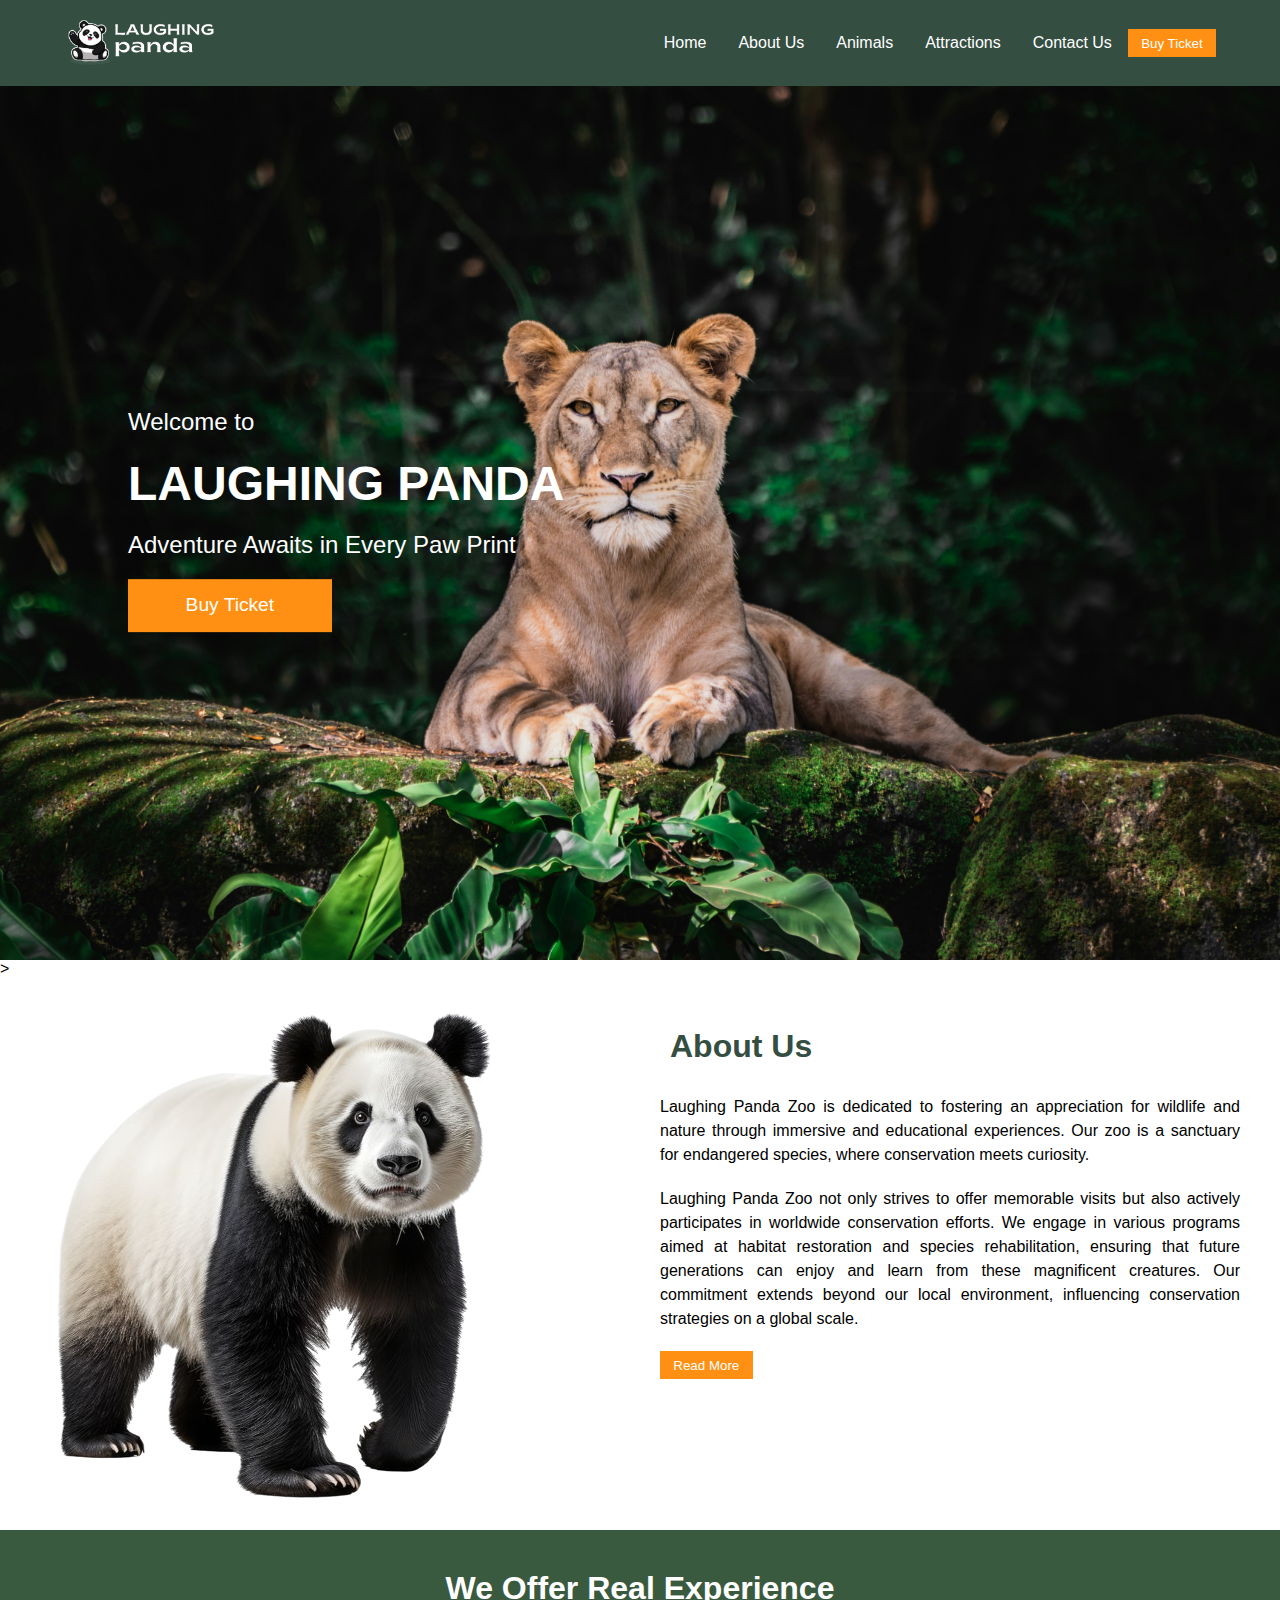
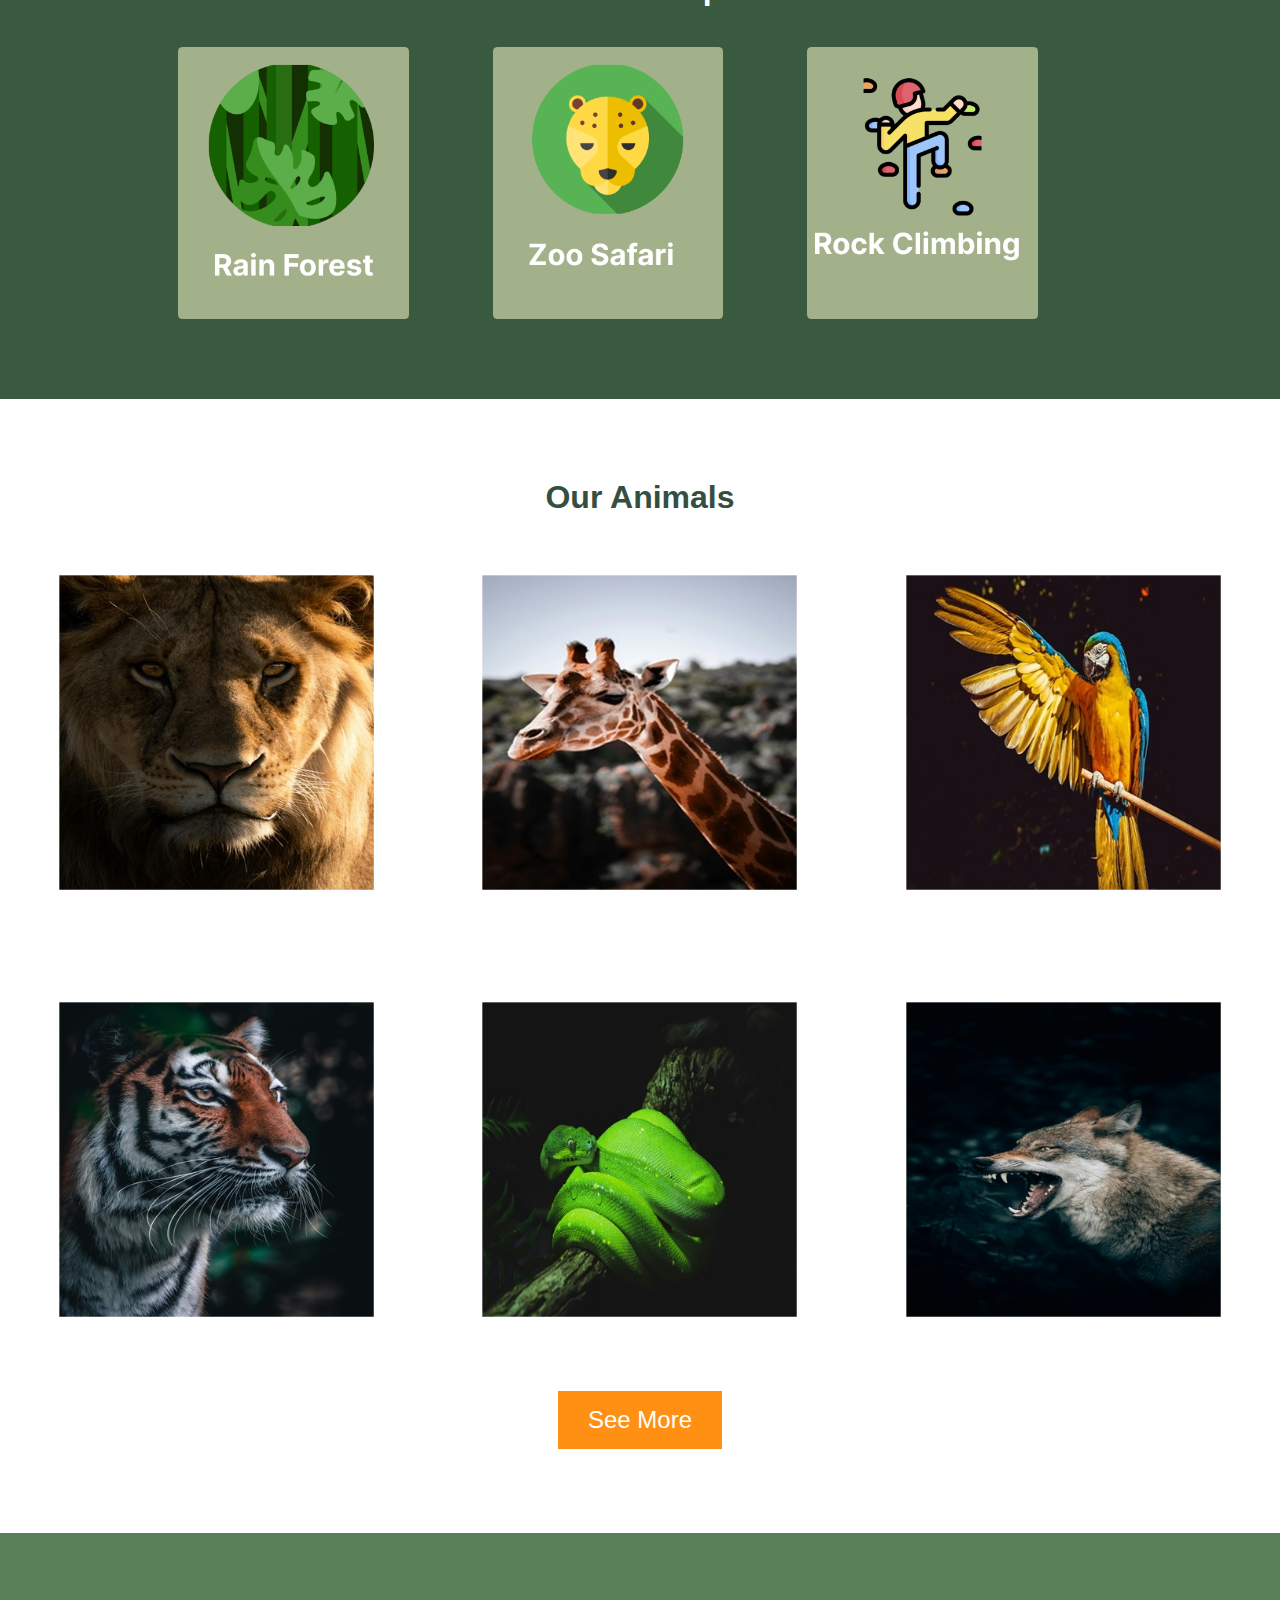
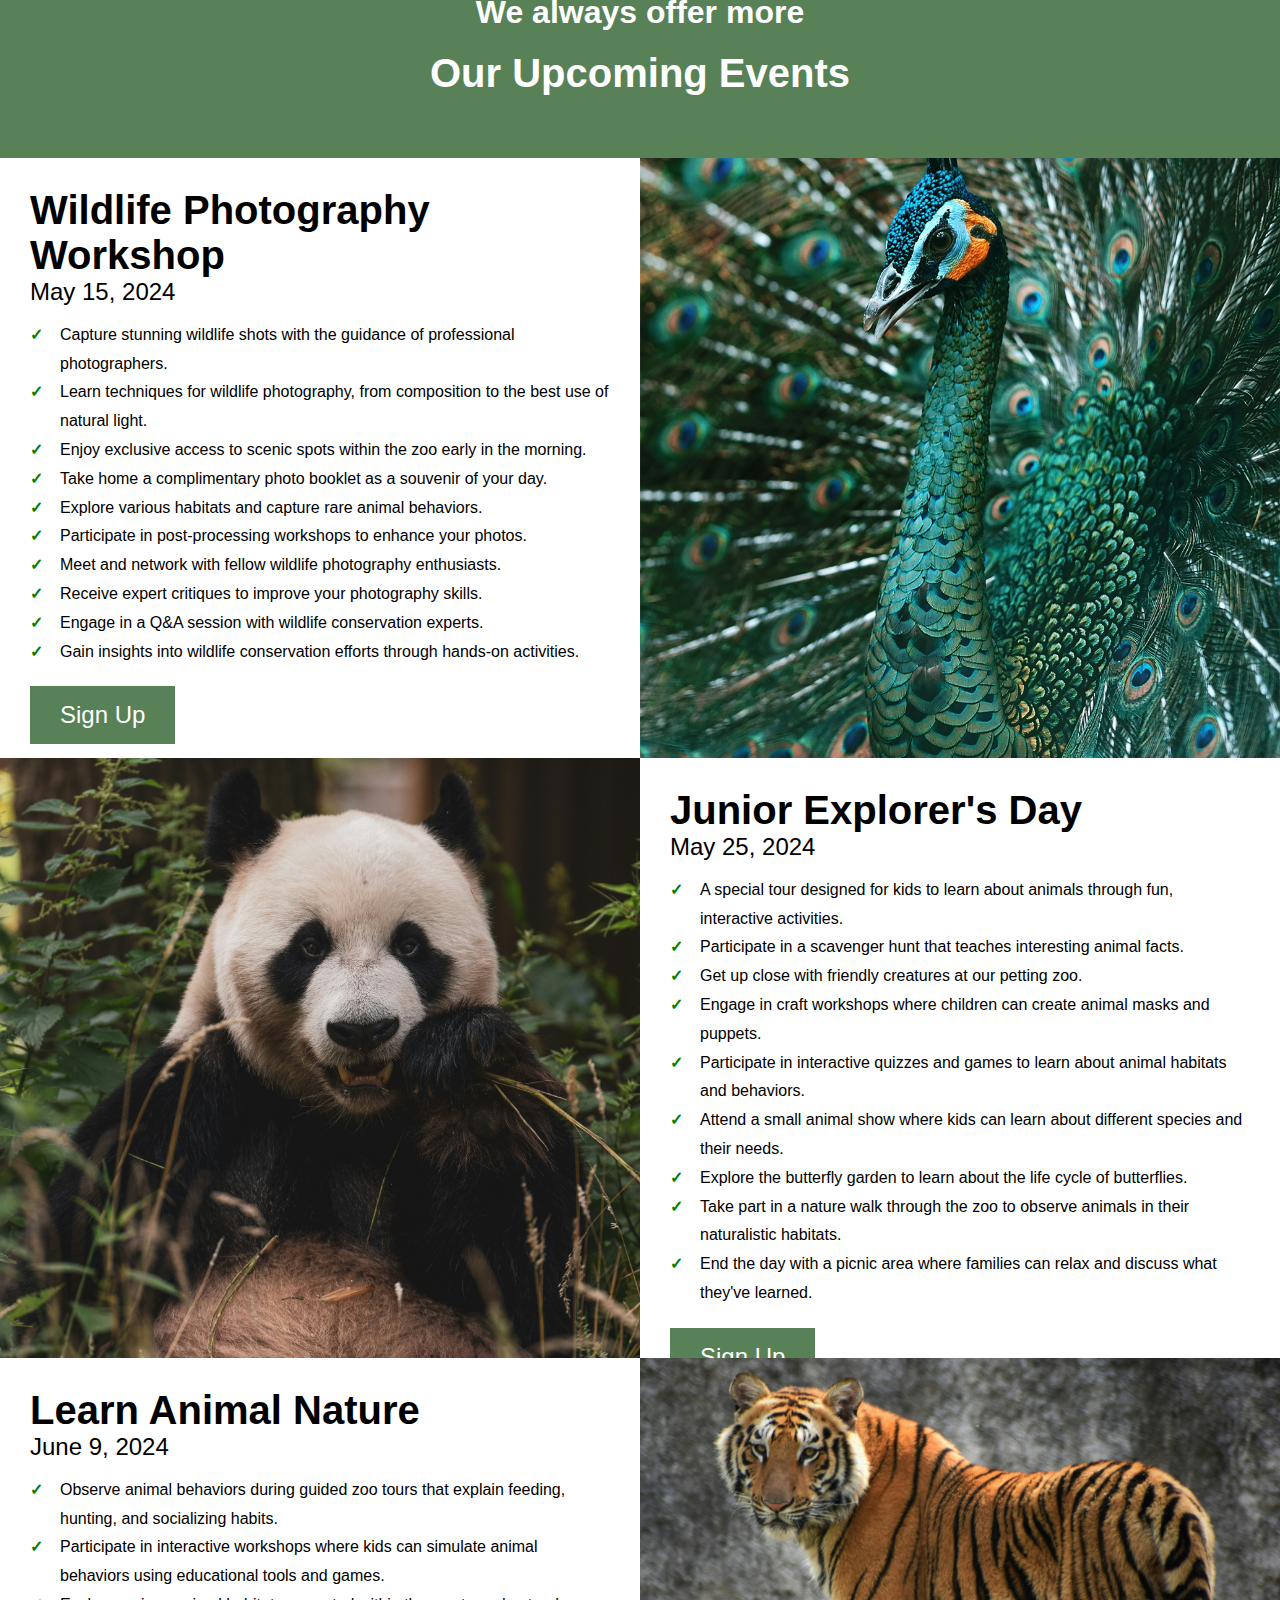
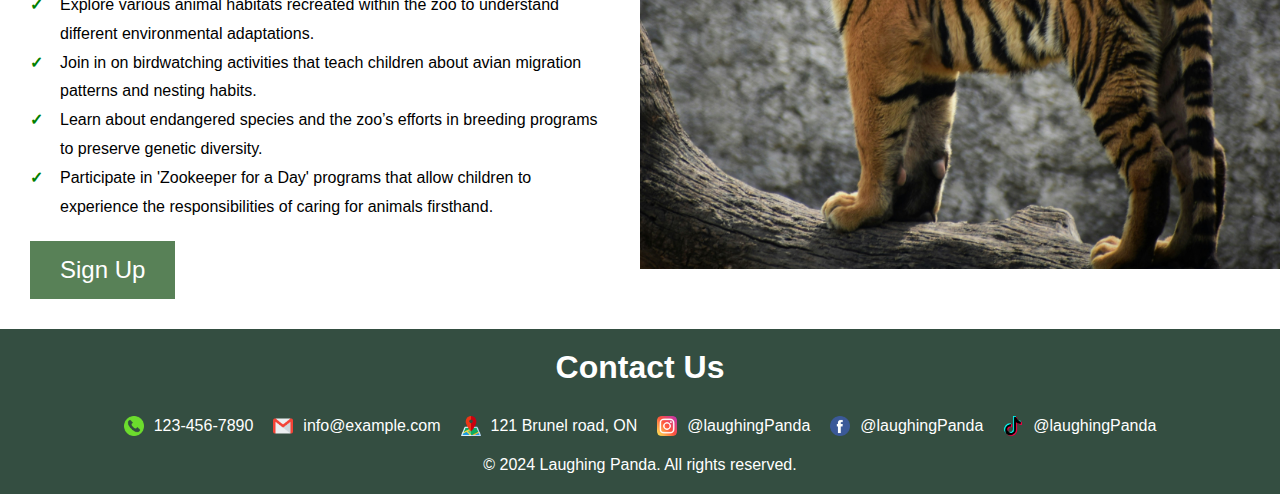
<file: index.html>
<!DOCTYPE html>
<html lang="en">
<head>
    <meta charset="UTF-8">
    <meta name="viewport" content="width=device-width, initial-scale=1.0">
    <title>Laughing Panda</title>
    <link rel="stylesheet" href="styles.css">
</head>
<body>
    <nav class="navbar">
        <div class="logo">
            <img src="Logo.png" alt="Logo" style="height: 50px;">
        </div>
        <div class="menu">
            <a href="#home" class="nav-link">Home</a>
            <a href="#about" class="nav-link">About Us</a>
            <a href="#animal" class="nav-link">Animals</a>
            <a href="#attractions" class="nav-link">Attractions</a>
            <a href="#contact" class="nav-link">Contact Us</a>
            <button class="button-buy-ticket">Buy Ticket</button>
        </div>
        <div class="hamburger">&#9776;</div>
        <div class="cross">&#10005;</div>
    </nav>

    <div class="home-container" id="home">
        <div class="home-content">
            <p>Welcome to</p>
            <h1>LAUGHING PANDA</h1>
            <p>Adventure Awaits in Every Paw Print</p>
            <button class="button-buy-ticket large">Buy Ticket</button>
        </div>
    </div>

    <!--About Us-->>
    <div class="about-container" id="about">
        <div class="about-image">
            <img src="aboutUsPanda.png" alt="About Us Image"> <!-- Replace with your actual image file -->
        </div>
        <div class="about-content">
            <h2 style=" color: #344E41;">About Us</h2>
            <p>Laughing Panda Zoo is dedicated to fostering an appreciation for wildlife and nature through immersive and educational experiences. Our zoo is a sanctuary for endangered species, where conservation meets curiosity.</p>
            <p>Laughing Panda Zoo not only strives to offer memorable visits but also actively participates in worldwide conservation efforts. We engage in various programs aimed at habitat restoration and species rehabilitation, ensuring that future generations can enjoy and learn from these magnificent creatures. Our commitment extends beyond our local environment, influencing conservation strategies on a global scale.</p>
            <button class="button-buy-ticket">Read More</button>
        </div>
    </div>

    <!-- We Offer Real Experience Section -->
    <div class="experience-section">
        <h2>We Offer Real Experience</h2>
        <div class="experience-images">
            <img src="Group 12.png" alt="Experience 1"> <!-- Replace with your actual image file paths -->
            <img src="Group 13.png" alt="Experience 2">
            <img src="Group 14.png" alt="Experience 3">
        </div>
    </div>

    <div class="animals-container" id="animal">
        <h2>Our Animals</h2>
        <div class="animals-grid">
            <div class="animal">
                <img src="lion.jpg" alt="Lion">
                <span>Lion</span>
            </div>
            <div class="animal">
                <img src="girraff.jpg" alt="Elephant">
                <span>Giraffe</span>
            </div>
            <div class="animal">
                <img src="parrot.jpg" alt="Parrot">
                <span>Birds</span>
            </div>
            <div class="animal">
                <img src="animal1.jpg" alt="Giraffe">
                <span>Tiger</span>
            </div>
            <div class="animal">
                <img src="animal3.jpg" alt="Panda">
                <span>Reptiles</span>
            </div>
            <div class="animal">
                <img src="animal2.jpg" alt="Bear">
                <span>Wolf</span>
            </div>
        </div>
        <button class="button-see-more">See More</button>
    </div>

    <div class="attractions-container" id="attractions">
        <h2>We always offer more</h2>
        <h1>Our Upcoming Events</h1>
    </div>

    <div class="workshop-container">
        <div class="workshop-left">
            <h2>Wildlife Photography Workshop</h2>
            <p class="date">May 15, 2024</p>
            <ul>
                <li>Capture stunning wildlife shots with the guidance of professional photographers.</li>
                <li>Learn techniques for wildlife photography, from composition to the best use of natural light.</li>
                <li>Enjoy exclusive access to scenic spots within the zoo early in the morning.</li>
                <li>Take home a complimentary photo booklet as a souvenir of your day.</li>
                <li>Explore various habitats and capture rare animal behaviors.</li>
                <li>Participate in post-processing workshops to enhance your photos.</li>
                <li>Meet and network with fellow wildlife photography enthusiasts.</li>
                <li>Receive expert critiques to improve your photography skills.</li>
                <li>Engage in a Q&A session with wildlife conservation experts.</li>
                <li>Gain insights into wildlife conservation efforts through hands-on activities.</li>
            </ul>
            <button class="button-sign-up">Sign Up</button>
        </div>
        <div class="workshop-right">
            <img src="peacock.jpg" alt="Wildlife Photography Workshop">
        </div>
    </div>

    <div class="workshop-container" >
        <div class="workshop-right">
            <img src="maurice-smeets-6pU34qsUCCc-unsplash.jpg" alt="Wildlife Photography Workshop">
        </div>
        <div class="workshop-left">
            <h2>Junior Explorer's Day</h2>
            <p class="date">May 25, 2024</p>
            <ul>
                <li>A special tour designed for kids to learn about animals through fun, interactive activities.</li>
                <li>Participate in a scavenger hunt that teaches interesting animal facts.</li>
                <li>Get up close with friendly creatures at our petting zoo.</li>
                <li>Engage in craft workshops where children can create animal masks and puppets.</li>
                <li>Participate in interactive quizzes and games to learn about animal habitats and behaviors.</li>
                <li>Attend a small animal show where kids can learn about different species and their needs.</li>
                <li>Explore the butterfly garden to learn about the life cycle of butterflies.</li>
                <li>Take part in a nature walk through the zoo to observe animals in their naturalistic habitats.</li>
                <li>End the day with a picnic area where families can relax and discuss what they've learned.</li>
            </ul>            
            <button class="button-sign-up">Sign Up</button>
        </div>
    </div>

    <div class="workshop-container" >
        <div class="workshop-left">
            <h2>Learn Animal Nature</h2>
            <p class="date">June 9, 2024</p>
            <ul>
                <li>Observe animal behaviors during guided zoo tours that explain feeding, hunting, and socializing habits.</li>
                <li>Participate in interactive workshops where kids can simulate animal behaviors using educational tools and games.</li>
                <li>Explore various animal habitats recreated within the zoo to understand different environmental adaptations.</li>
                <li>Join in on birdwatching activities that teach children about avian migration patterns and nesting habits.</li>
                <li>Learn about endangered species and the zoo’s efforts in breeding programs to preserve genetic diversity.</li>
                <li>Participate in 'Zookeeper for a Day' programs that allow children to experience the responsibilities of caring for animals firsthand.</li>
            </ul>
            
            <button class="button-sign-up">Sign Up</button>
        </div>
        <div class="workshop-right">
            <img src="AnimalNature.jpg" alt="Wildlife Photography Workshop">
        </div>
    </div>
    
    <footer class="footer-container" id="contact">
        <h2>Contact Us</h2>
        <div class="contact-grid">  
            <div class="contact-item">
                <img src="phone-call (1).png" alt="phone"><span>123-456-7890</span>
            </div>
            <div class="contact-item">
                <img src="gmail.png" alt="phone"><span>info@example.com</span>
            </div>
            <div class="contact-item">
                <img src="map.png" alt="phone"><span>121 Brunel road, ON</span>
            </div>
            <div class="contact-item">
                <img src="instagram.png" alt="phone"><span>@laughingPanda</span>
            </div>
            <div class="contact-item">
                <img src="facebook.png" alt="phone"><span>@laughingPanda</span>
            </div>
            <div class="contact-item">
                <img src="tik-tok.png" alt="phone"><span>@laughingPanda</span>
            </div>
        </div>
        <div class="copyright">
            <span>&copy; 2024 Laughing Panda. All rights reserved.</span>
        </div>
    </footer>
    
    
    

    <script src="script.js"></script>
</body>
</html>
</file>
<file: styles.css>
/* Basic reset and body styling */
* {
    margin: 0;
    padding: 0;
    box-sizing: border-box;
}

body {
    font-family: Arial, sans-serif;
    padding-top: 60px; /* Space for the sticky navbar */
    background-color: #FFFFFF; /* Default background color, if necessary */
}

/* Styles for the Navbar */
.navbar {
    background-color: #344E41;
    padding: 1em 5%;
    display: flex;
    justify-content: space-between;
    align-items: center;
    color: white;
    position: fixed; /* Fixed at the top of the viewport */
    width: 100%;
    top: 0;
    z-index: 1000; /* Ensures navbar stays on top of other content */
}

.logo img {
    height: 50px; /* Adjust according to your logo */
}

.menu {
    display: flex;
    align-items: center;
}

.nav-link {
    color: white;
    text-decoration: none;
    padding: 0.5em 1em;
    transition: color 0.3s;
}

.nav-link:hover, .nav-link:focus {
    color: #FF9013;
}

.button-buy-ticket {
    background-color: #FF9013;
    border: none;
    padding: 0.5em 1em;
    cursor: pointer;
    transition: background-color 0.3s;
    color: white;
}

.button-buy-ticket:hover {
    background-color: #e07c07; /* Darker shade for hover */
}

.hamburger, .cross {
    display: none; /* Initially hide the hamburger and cross */
    font-size: 2em;
    cursor: pointer;
}

/* Home page specific styles */
.home-container {
    background: url('bgg.jpg') no-repeat center center fixed; /* Replace with your actual image path */
    background-size: cover;
    position: relative;
    min-height: 100vh; /* Minimum height to cover the full viewport height */
}

.home-content {
    position: absolute;
    top: 50%;
    left: 10%;
    transform: translateY(-50%);
    width: 80%;
    color: white;
}

.home-content p, .home-content h1 {
    margin: 20px 0;
}

.home-content p {
    font-size: 1.5em;
}

.home-content h1 {
    font-size: 3em;
    font-weight: bold;
}

.button-buy-ticket.large {
    padding: 0.8em 3em;
    font-size: larger;
    display: block; /* Ensures button takes the full width appropriate */
}

/* Responsive adjustments */
@media (max-width: 768px) {
    .home-content h1, .home-content p {
        font-size: medium; /* Reduce font size for better readability on tablets */
    }

    .button-buy-ticket.large {
        width: 50%; /* Full width for better mobile interaction */
    }
}

@media (max-width: 640px) {
    .menu {
        display: none; /* Hide menu items */
    }

    .hamburger {
        display: block; /* Show hamburger icon */
    }

    .menu.open {
        display: flex; /* Show menu when 'open' */
        flex-direction: column;
        position: absolute;
        top: 60px;
        left: 0;
        right: 0;
        background-color: #344E41;
    }

    .cross {
        display: none; /* Initially hide cross */
    }

    .cross.show {
        display: block; /* Show cross when menu is open */
        position: absolute;
        right: 10px;
        top: 10px;
    }
}

@media (max-width: 480px) {
    .home-content h1, .home-content p {
        text-align: center; /* Center text for mobile views */
    }
    .button-buy-ticket.large {
        width: 100%; /* Full width for better mobile interaction */
    }
}




/* About US*/

.about-container {
    display: flex;
    
    justify-content: space-between;
    padding: 20px;
    background-color: white;
}


.about-content {
    width: 50%;
    padding: 20px;
}

.about-content h2 {
    font-size: 2em;
    font-weight: bold;
    padding: 10px;
    margin-bottom: 20px;
}

.about-content p {
    font-size: 1em;
    text-align: justify;
    line-height: 1.5;
    margin-bottom: 20px;
}

/* Responsive adjustments */
@media (max-width: 768px) {
    .about-image img, .about-content {
        width: 100%;
    }
}

@media (max-width: 480px) {
    .about-container {
        flex-direction: column;
    }

    .about-image img {
        width: auto; /* Adjust based on container width */
        max-width: 100%; /* Ensures the image does not overflow the container */
    }

    .about-content {
        width: 100%;
    }

}
    

/* Styles for the Experience Section */
.experience-section {
    background-color: #3A5A40;
    padding-top: 40px;
    padding-bottom: 80px;
    text-align: center; /* Centers the text and content */
    color: white;
}

.experience-section h2 {
    margin-bottom: 40px; /* Spacing below the heading */
    font-size: 2em;
}

.experience-images {
    display: flex;
    justify-content: center; /* Center the images in the row */
    gap: 20px; /* Space between the images */
}

.experience-images img {
    width: 18%; /* Each image takes up 30% of the container's width */
    height: auto; /* Maintain aspect ratio */
    margin-right: 5%;
}

.experience-images img:hover {
    transform: scale(1.1); /* Slightly enlarge images on hover */
    cursor: pointer; /* Change cursor to indicate interactivity */
}

/* Responsive adjustments for the Experience Section */
@media (max-width: 768px) {
    .experience-images img {
        width: 15%; /* Slightly smaller images on tablets */
    }
}

@media (max-width: 480px) {
    .experience-images {
        flex-direction: column; /* Stack images vertically on mobile */
    }

    .experience-images img {
        width: 60%; /* Larger images to fit the screen width */
        margin: 10px auto; /* Center images with margin */
    }

    .experience-section h2{
        font-size: large;
    }
}



/* Animals */
.animals-container {
    text-align: center;
    padding: 20px;
    margin-top: 60px; /* Adjusting for fixed navbar */
}

.animals-container h2 {
    color: #344E41;
    font-size: 2em;
    margin-bottom: 20px;
}

.animals-grid {
    display: grid;
    grid-template-columns: repeat(3, 1fr);
    gap: 30px; /* Clear separation */
}

.animal {
    position: relative;
    overflow: hidden;
}

.animal img {
    width: 100%;
    height: auto;
    transform: scale(0.8);
    transition: transform 0.3s ease-in-out, filter 0.3s ease;
}

.animal:hover img {
    filter: brightness(50%);
    transform: scale(0.85);
}

.animal span {
    position: absolute;
    top: 50%;
    left: 50%;
    transform: translate(-50%, -50%);
    color: white;
    font-size: 1.5em;
    opacity: 0;
    transition: opacity 0.3s ease;
}

.animal:hover span {
    opacity: 1;
}

.button-see-more {
    padding: 15px 30px;
    font-size: 1.5em;
    background-color: #FF9013;
    color: white;
    border: none;
    cursor: pointer;
    margin-top: 30px;
    transition: background-color 0.3s;
}

.button-see-more:hover {
    background-color: #e07c07; /* Darker on hover */
}

/* Responsive adjustments */
@media (max-width: 768px) {
    .animals-grid {
        grid-template-columns: repeat(2, 1fr);
    }
}

@media (max-width: 480px) {
    .animals-grid {
        grid-template-columns: 1fr;
    }

    .animal img {
        transform: scale(1);
    }
}



/*Attractions*/

.attractions-container {
    margin-top: 5%;
    text-align: center;
    padding: 40px 20px;
    background-color: #588157; /* Rich green background */
    color: white; /* Text color */
    height: 25vh; /* Full viewport height */
    display: flex;
    flex-direction: column;
    justify-content: center; /* Vertically center content */
    align-items: center; /* Horizontally center content */
}

.attractions-container h2 {
    font-size: 2em; /* Bigger text size, not bold */
    margin-bottom: 20px; /* Space between the headings */
}

.attractions-container h1 {
    font-size: 2.5em; /* Even bigger text size */
    font-weight: bold; /* Bold text */
}

/* Responsive adjustments */
@media (max-width: 768px) {
    .attractions-container h2 {
        font-size: 1.5em; /* Smaller text size on tablets */
    }

    .attractions-container h1 {
        font-size: 2em; /* Adjust h1 size on tablets */
    }
}

@media (max-width: 480px) {
    .attractions-container h2 {
        font-size: 1.2em; /* Smaller text size on mobile */
    }

    .attractions-container h1 {
        font-size: 1.7em; /* Adjust h1 size on mobile */
    }
}


.workshop-container {
    display: flex;
    justify-content: space-between;
    align-items: flex-start; /* Align items at the start to prevent stretching */
    overflow: hidden; /* Prevents overflow of content outside the bounds */
    max-height: 600px; /* Maximum height set for the desktop view */
}

.workshop-left, .workshop-right {
    width: 50%;
}

.workshop-left {
    background-color: white; /* Optional for contrast */
    padding: 30px; /* Increased padding for better layout */
    height: auto; /* Adjust height automatically based on content */
    overflow-y: auto; /* Allows scrolling within the left part if content overflows */
}

.workshop-left h2 {
    font-size: 2.5em;
    font-weight: bold;
    color: black;
}

.workshop-left .date {
    font-size: 1.5em;
    margin-bottom: 15px;
}

.workshop-left ul {
    list-style-type: none; /* Remove default list styling */
    padding: 0;
    margin-bottom: 20px; /* Adds bottom margin for spacing before the button */
}

.workshop-left ul li {
    padding-left: 30px; /* Space for custom icon */
    position: relative;
    line-height: 1.8; /* Increased line height for readability */
}

.workshop-left ul li::before {
    content: '\2713'; /* Unicode checkmark */
    color: green; /* Green color for the icon */
    font-weight: bold; /* Make it stand out */
    position: absolute;
    left: 0; /* Position at the start of the padding area */
}

.workshop-right img {
    display: block;
    width: 100%;
    height: auto; /* Adjust height automatically */
    max-height: 100%; /* Prevent the image from exceeding the container height */
    object-fit: cover; /* Ensure the image covers the area without distortion */
}

.button-sign-up {
    padding: 15px 30px;
    font-size: 1.5em;
    background-color: #588157;
    color: white;
    border: none;
    cursor: pointer;
    transition: background-color 0.3s;
}

.button-sign-up:hover {
    background-color: #466A47;
}

/* Responsive adjustments for tablet view */
@media (max-width: 768px) {
    .workshop-container {
        flex-direction: column; /* Continue to stack sections vertically */
        max-height: none; /* Adjust or remove max height if needed */
    }

    .workshop-left, .workshop-right {
        width: 100%; /* Full width for each section to utilize available space */
    }

    .workshop-left h2 {
        font-size: 1.8em; /* Smaller than original for better fit on tablets */
    }

    .workshop-left .date {
        font-size: 1.2em; /* Reduce the date size for better spacing */
        margin-bottom: 10px; /* Tighter spacing between date and content */
    }

    .workshop-left ul {
        margin-bottom: 15px; /* Slightly reduce the bottom margin for better layout */
    }

    .workshop-left ul li {
        font-size: 0.9em; /* Smaller font size for list items */
        padding-left: 25px; /* Reduce padding to accommodate smaller screen widths */
    }

    .workshop-left ul li::before {
        /* Adjust the size and position of the custom icon slightly if necessary */
        left: 5px; /* Closer to the text start */
        font-size: 1.1em; /* Smaller checkmark if it looks too large */
    }

    .button-sign-up {
        padding: 12px 25px; /* Slightly smaller padding for buttons */
        font-size: 1.3em; /* Reduce the button font size */
    }
}

@media (max-width: 768px) {
    .workshop-container {
        flex-direction: column; /* Ensure column layout persists for all mobile sizes */
    }

    .workshop-left, .workshop-right {
        order: 1; /* Ensures text content always appears first */
    }

    .workshop-right {
        order: 2; /* Ensures image content follows the text */
    }

    .workshop-left {
        padding: 20px; /* Adjust padding for better spacing in a smaller viewport */
        h2 {
            font-size: 1.7em; /* Slightly smaller heading size for improved readability on mobile */
        }
    }

    .workshop-left .date, .workshop-left ul li {
        font-size: 1.2em; /* Smaller text size for date and list items */
    }
}



.footer-container {
    background-color: #344E41;
    color: white;
    text-align: center;
    padding: 20px 0;
    font-family: Arial, sans-serif;
}

.footer-container h2 {
    font-size: 2em;
    font-weight: bold;
    margin-bottom: 20px;
}

.contact-grid {
    display: flex;
    justify-content: center;
    flex-wrap: wrap;
    gap: 20px;
}

.contact-item {
    display: flex;
    align-items: center;
    font-size: 1em;
    margin-top: 10px;
    margin-bottom: 20px;
}

.contact-item img {
    height: 20px;
    width: 20px;
    margin-right: 10px;
}

@media (max-width: 768px) {
    .contact-grid {
        flex-direction: column;
        align-items: center;
    }

    .contact-item {
        justify-content: center;
    }
}

@media (max-width: 480px) {
    .footer-container h2 {
        font-size: 1.5em;
    }

    .contact-item {
        font-size: 1em;
    }
}

/* Copyright styling */
copyright {
    font-size: 0.8em;
    margin-top: 20px;
}
</file>
